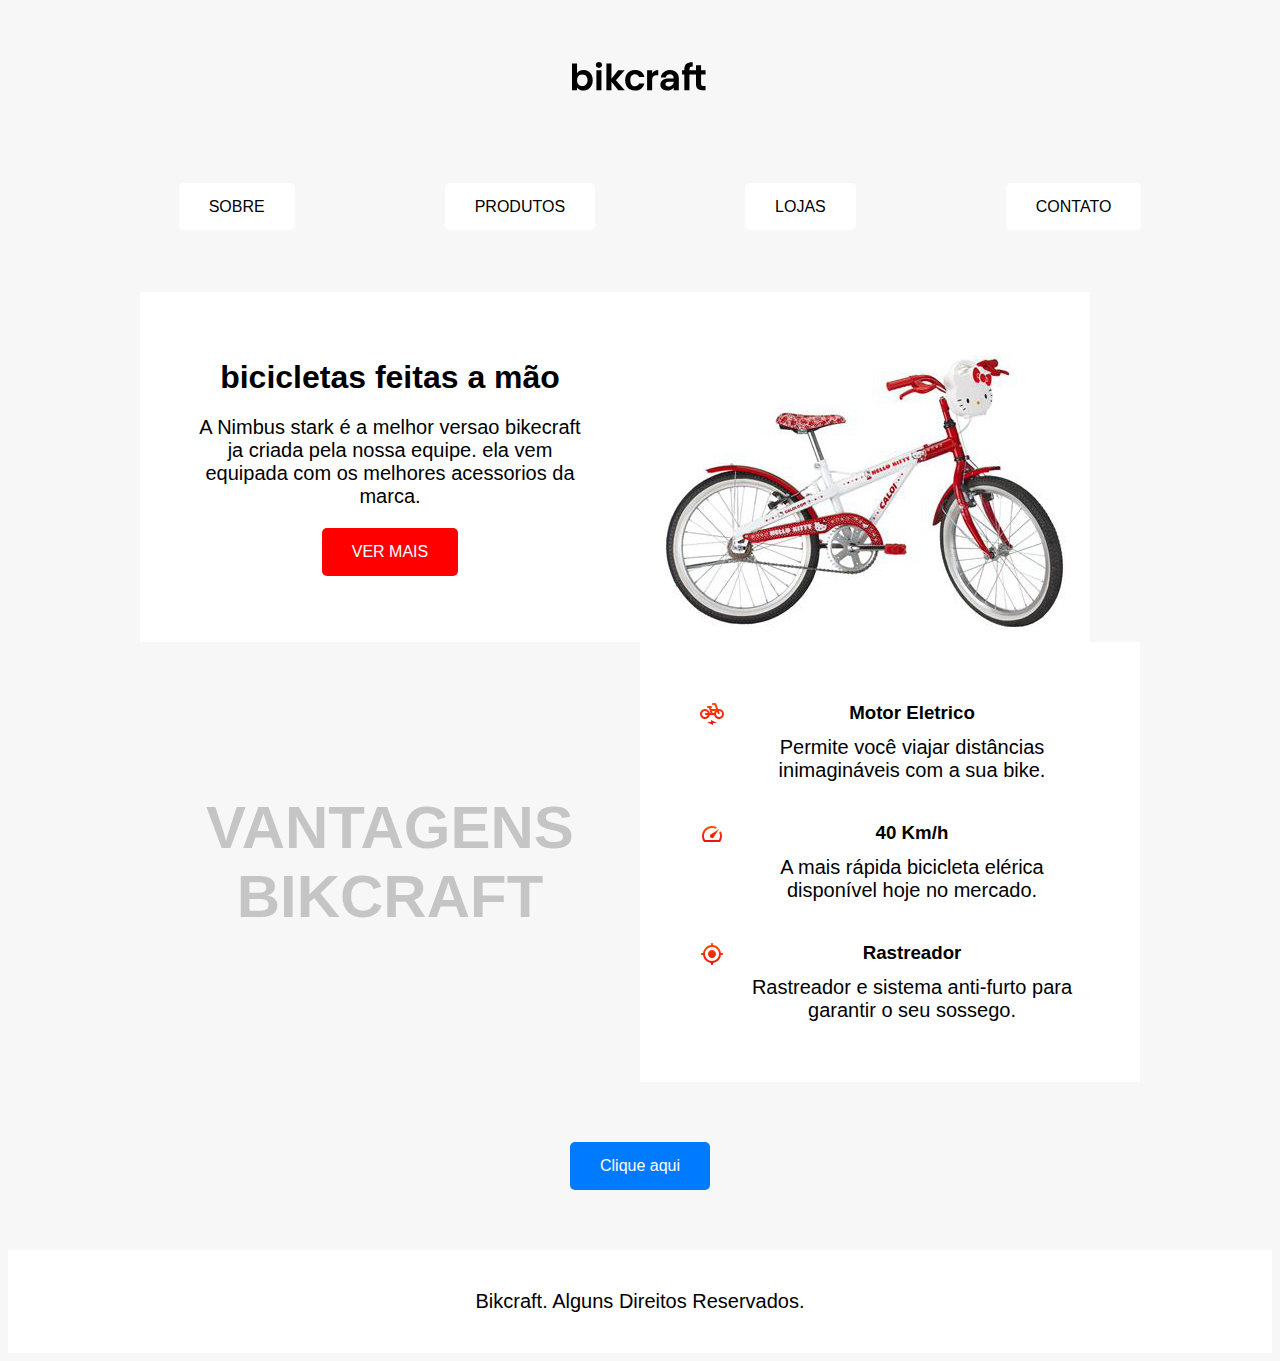
<file: index.html>
<!DOCTYPE html>
<html lang="pt-br">
<head>
    <meta charset="UTF-8">
    <meta name="viewport" content="width=device-width, initial-scale=1.0">
    <title>BiCicle</title>
    <link rel="stylesheet" href="css/CSS.css">
</head>
<body>
    <img src="./img/bikcraft.svg" alt="BiCiKreTa">




    <ul class="menu">
        <li><a href="">sobre</a></li>
        <li><a href="">Produtos</a></li>
        <li><a href="">lojas</a></li>
        <li><a href="">Contato</a></li>
    </ul>

    <div class="conteudo">
        <div class="introducao">
            <h1>bicicletas feitas a mão</h1>
            <p>A Nimbus stark é a melhor versao bikecraft ja criada pela nossa equipe. ela vem equipada com os melhores acessorios da marca.</p>
            <a href="" class="botao">Ver Mais</a>

        </div>
        <img src="./img/modelo-para-padrao-blog.jpg" alt="Bicicleta bikcraft Preta">
        <h2 class="subtitulo">Vantagens bikcraft</h2>

        <div class="vantagens">

            <div class="vantagens-item">
                <img src="./img/eletrica.svg" alt="">
                <h3>Motor Eletrico</h3>
                <p>Permite você viajar distâncias inimagináveis com a sua bike.</p>                
            </div>

            <div class="vantagens-item">
                <img src="./img/velocidade.svg" alt="">
                <h3>40 Km/h</h3>
                <p>A mais rápida bicicleta elérica disponível hoje no mercado.</p>     
            </div>

            <div class="vantagens-item">
                <img src="./img/rastreador.svg" alt="">
                <h3>Rastreador</h3>
                <p>Rastreador e sistema anti-furto para garantir o seu sossego.</p>    
            </div>

        </div>
    </div>
    
    <a href="https://www.youtube.com/watch?v=qU9mHegkTc4" class="botao_1">Clique aqui</a>
    
    <footer class="rodape">
        <p>Bikcraft. Alguns Direitos Reservados.</p>
    </footer>
</file>
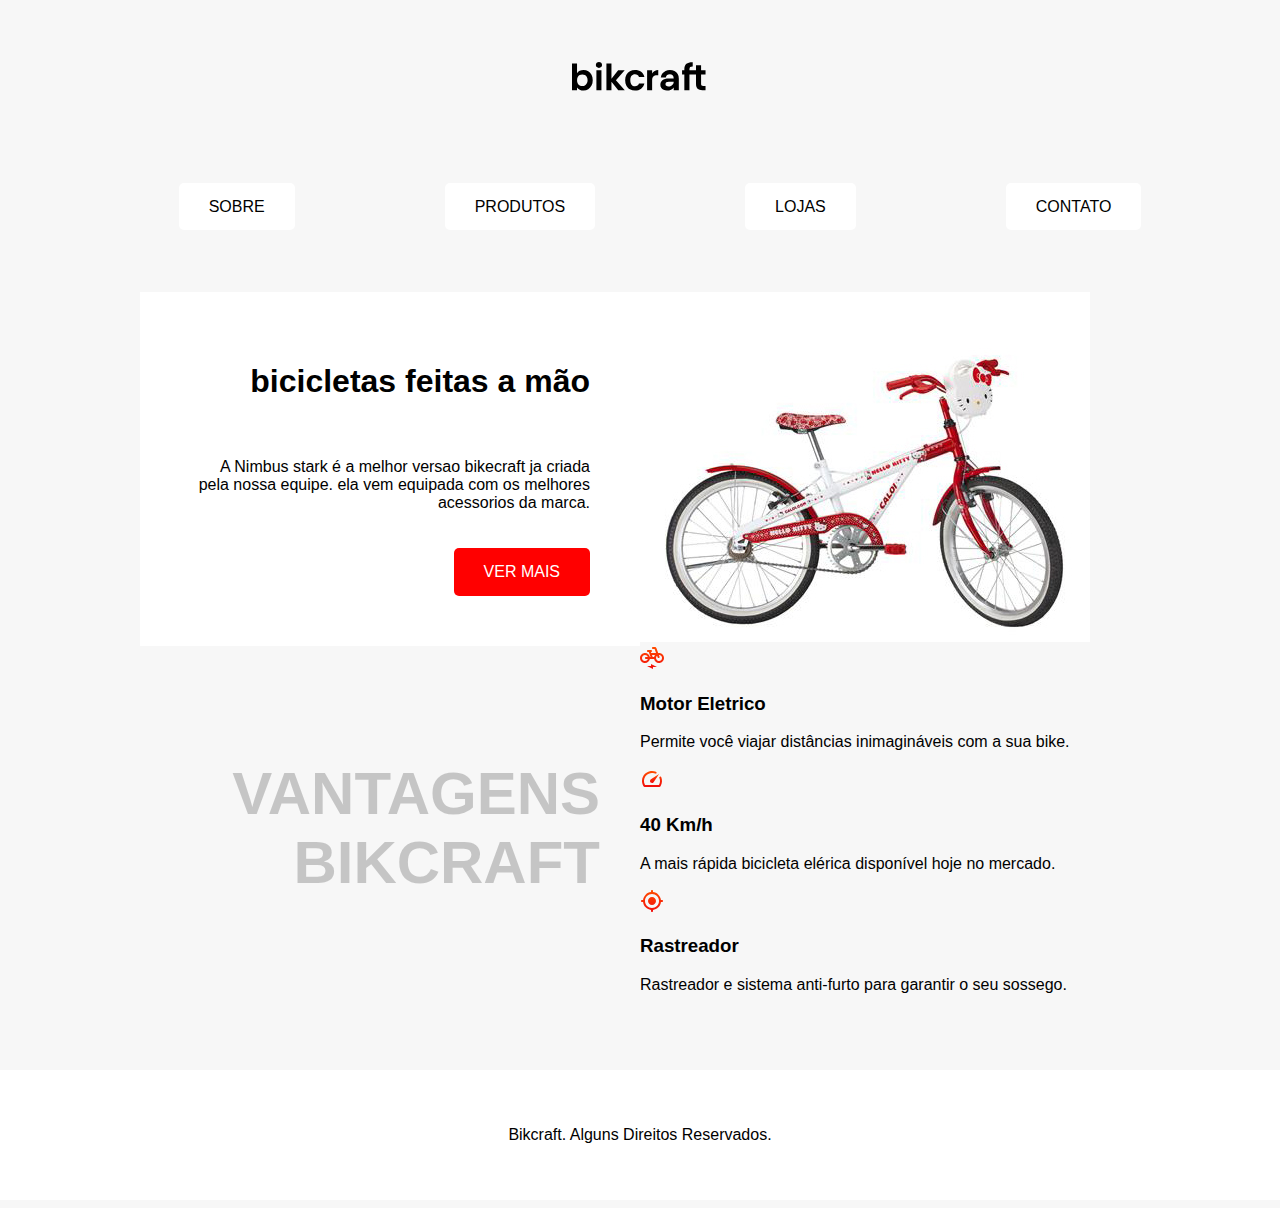
<file: html/index.html>
<!DOCTYPE html>
<html lang="pt-br">
<head>
    <meta charset="UTF-8">
    <meta name="viewport" content="width=device-width, initial-scale=1.0">
    <title>BiCicle</title>
    <link rel="stylesheet" href="css/CSS.css">
</head>
<body>
    <img src="./img/bikcraft.svg" alt="BiCiKreTa">




    <ul class="menu">
        <li><a href="">sobre</a></li>
        <li><a href="">Produtos</a></li>
        <li><a href="">lojas</a></li>
        <li><a href="">Contato</a></li>
    </ul>

    <div class="conteudo">
        <div class="introducao">
            <h1>bicicletas feitas a mão</h1>
            <p>A Nimbus stark é a melhor versao bikecraft ja criada pela nossa equipe. ela vem equipada com os melhores acessorios da marca.</p>
            <a href="" class="botao">Ver Mais</a>

        </div>
        <img src="./img/modelo-para-padrao-blog.jpg" alt="Bicicleta bikcraft Preta">
        <h2 class="subtitulo">Vantagens bikcraft</h2>

        <div class="vantagens">

            <div class="vantagens-item">
                <img src="./img/eletrica.svg" alt="">
                <h3>Motor Eletrico</h3>
                <p>Permite você viajar distâncias inimagináveis com a sua bike.</p>                
            </div>

            <div class="vantagens-item">
                <img src="./img/velocidade.svg" alt="">
                <h3>40 Km/h</h3>
                <p>A mais rápida bicicleta elérica disponível hoje no mercado.</p>     
            </div>

            <div class="vantagens-item">
                <img src="./img/rastreador.svg" alt="">
                <h3>Rastreador</h3>
                <p>Rastreador e sistema anti-furto para garantir o seu sossego.</p>    
            </div>

        </div>
    </div>

    <footer class="rodape">
        <p>Bikcraft. Alguns Direitos Reservados.</p>
    </footer>
</file>
<file: css/CSS.css>
body { 
    font-family: Arial, Helvetica, sans-serif;
    background-color: #f7f7f7;
    display: grid;
    justify-items: center;
    gap: 60px;
    margin-top: 60px;
}

p {
    font-size: 20px;
}

a {
    text-decoration: none;
}

img {
    max-width: 100%;
    display: block;
}

li {
    list-style: none;
}

p, h1, h2, h3 {
    margin: 0px;
}

.menu {
    display: flex;
    gap: 150px;
    padding-top: 30px;
}

.menu a {
    background-color: #ffffff;
    padding: 15px 30px;
    border-radius: 5px;
    color: #000000;
    text-transform: uppercase;
}

.menu a:hover {
    background-color: rgb(131, 6, 6);
    color: #ffffff;
}

.conteudo {
    display: grid;
    grid-template-columns: 1fr 1fr;
    max-width: 1000px;
    text-align: center; /* Centraliza o texto em telas maiores */
}

.introducao {
    background-color: #ffffff;
    padding: 50px;
    display: grid;
    align-content: center;
    justify-items: center; /* Centraliza os itens */
    gap: 20px;
}

.botao {
    background-color: red;
    color: #ffffff;
    padding: 15px 30px;
    text-transform: uppercase;
    border-radius: 5px;
}

.subtitulo {
    font-size: 60px;
    text-transform: uppercase;
    padding: 40px;
    color: rgba(0, 0, 0, 0.2);
    align-self: center;
}

.vantagens {
    background-color: #ffffff;
    padding: 40px;
    text-align: center; /* Centraliza o texto das vantagens */
}

.vantagens-item {
    display: grid;
    grid-template-columns: auto auto;
    gap: 10px 20px;
    padding: 20px;
}

.vantagens-item p {
    grid-column: 2;
}

.rodape {
    background-color: #ffffff;
    padding: 40px 0px;
    text-align: center;
    width: 100%;
    box-sizing: border-box;
}

/* Media Queries para responsividade */
@media (max-width: 1200px) {
    .menu {
        gap: 100px;
    }

    .subtitulo {
        font-size: 50px;
    }

    .conteudo {
        grid-template-columns: 1fr 1fr;
    }
}

@media (max-width: 768px) {
    .menu {
        flex-direction: column;
        align-items: center;
        gap: 20px;
    }

    .conteudo {
        grid-template-columns: 1fr; /* Uma coluna em telas pequenas */
    }

    .introducao {
        text-align: center; /* Centraliza o texto */
        justify-items: center;
    }

    .subtitulo {
        font-size: 40px; /* Diminui o tamanho da fonte */
    }
}

@media (max-width: 480px) {
    body {
        margin-top: 30px;
        gap: 30px;
    }

    .menu {
        gap: 10px;
    }

    .botao {
        padding: 10px 20px; /* Diminui o padding do botão */
    }

    .subtitulo {
        font-size: 30px; /* Diminui ainda mais o tamanho da fonte */
    }

    .vantagens-item {
        grid-template-columns: 1fr; /* Uma coluna para itens de vantagens */
    }
}


.botao_1 {
    display: inline-block;
    padding: 15px 30px;
    background-color: #007bff;
    color: white;
    text-decoration: none;
    border-radius: 5px;
    font-size: 16px;
    transition: background-color 0.3s;
}
</file>
<file: html/css/CSS.css>
body{ 
    font-family: Arial, Helvetica, sans-serif; /*altera o tipo de fonte presente no documento*/
    background-color: #f7f7f7;
    display: grid;
    justify-items: center;
    gap: 60px;
    margin-top: 60px;
}

p{
    front-size: 20px; /*altera o tamanho dos paragrafos de 16px para 20px*/
}

a{
    text-decoration: none; /* tira qualquer decoraçao da tag*/
}

img{
    max-width: 100%; /*evita que o overflow, a img ocupa 100% do elemento pai*/
}

li{
    list-style: none; /* */
}

.menu{
    display: flex;          /* alinha os itens horizontal*/
    gap: 150px;              /*cria um distanciamento entre os itens*/
    padding-top: 30px;
}

.menu a{
    background-color: #ffff;
    padding: 15px 30px;     /*espaçamento interno, quando utilizamos o atalho padding com dois valores, o primeiro valor é para cima/baixo e o segundo valor e para direita/esquerda*/
    border-radius: 5px;     /* arredonda as laterais da borda*/
    color: #000000;
    text-transform: uppercase;  /*dixar o txto como voce quiser*/
    
}

.menu a:hover{
    background-color: rgb(131, 6, 6);
    color:#ffff
}


/* estilizaçao do conteudo  */

.conteudo{
    display: grid;
    grid-template-columns: 1fr 1fr;
    max-width: 1000px;

    
}

.introducao{
    background-color: #ffffff;
    padding: 50px;
    text-align: right;
    display: grid;
    align-content: center;
    justify-items: right;
    gap: 20px;
}

.botao{
    background-color: red;
    color: #ffff;
    padding: 15px 30px;
    text-transform: uppercase;
    border-radius: 5px;
    
}

.rodape{
    background-color: #ffff;
    padding: 40px;
    text-align: center;
    width: 100%;           /*faz com que o elemento fique 100% do elemento pai(voce nao esta utilizando display) */
}

.butao{

}

.subtitulo{
    font-size: 60px;
    text-transform: uppercase;
    padding: 40px;
    color: rgba(0, 0, 0, 0.2);
    text-align: end;
    align-self: center;
}
</file>
